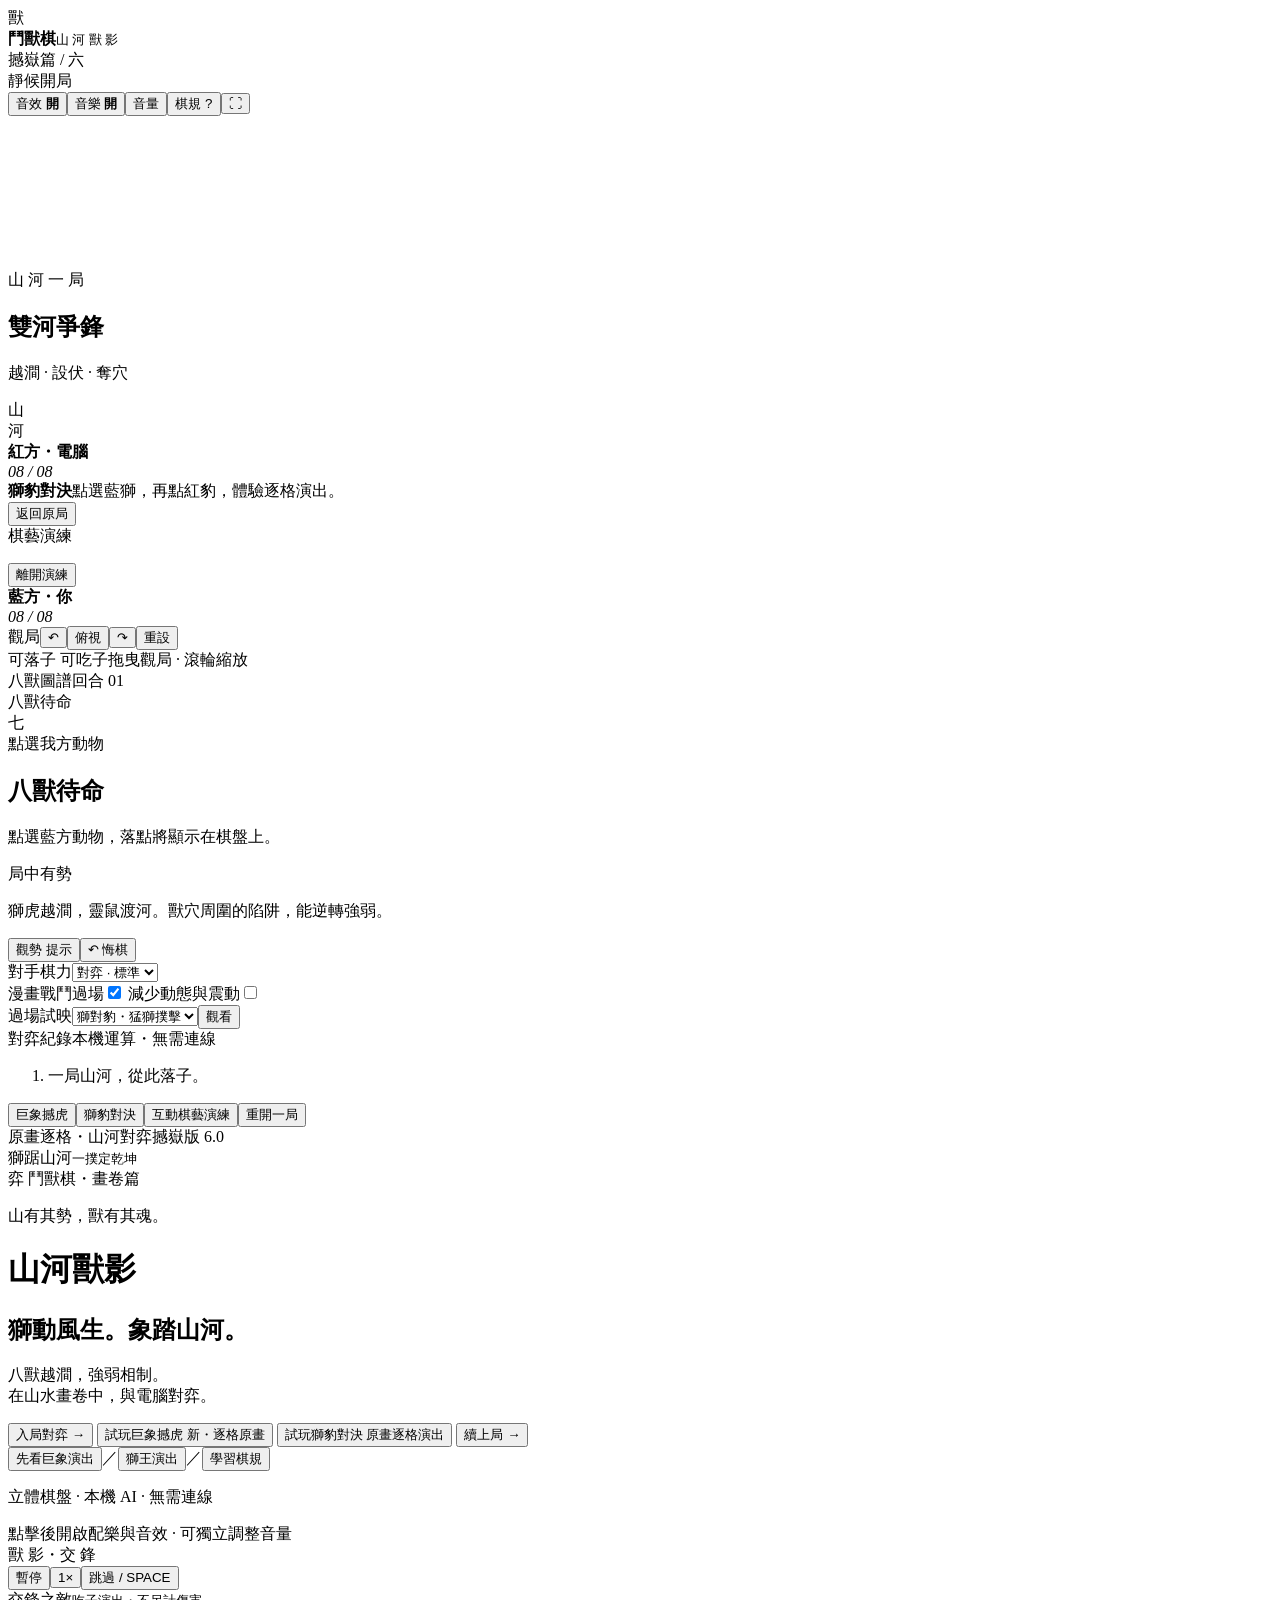
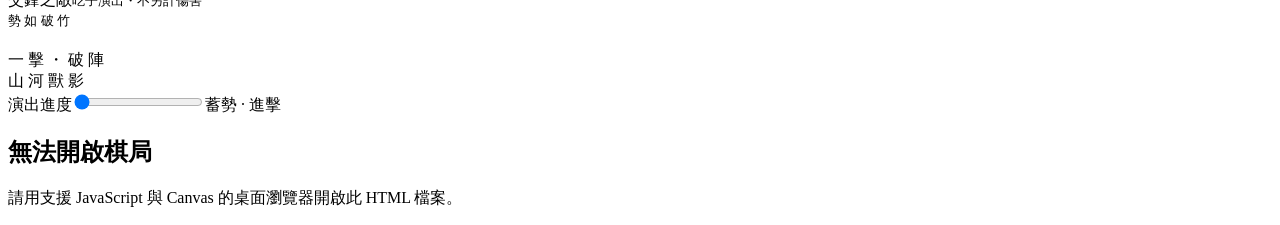
<file: game/src/index.html>
<!doctype html>
<html lang="zh-Hant">
<head><meta name="application-name" content="Jungle King">
<meta charset="utf-8"><meta name="viewport" content="width=device-width,initial-scale=1,viewport-fit=cover"><meta name="theme-color" content="#1b2723">
<meta name="description" content="山河獸影：寫實漫畫風鬥獸棋。立體山水棋盤、八獸對弈、漫畫戰鬥過場，可離線與電腦對戰。">
<title>Jungle King | 山河獸影 · 撼嶽篇｜鬥獸棋</title>
<style>/*__CSS__*/</style>

</head>
<body>
<div id="app">
<header class="topbar">
 <div class="brand"><span class="brand-mark">獸</span><div><b>鬥獸棋</b><small>山 河 獸 影</small></div><span class="version">撼嶽篇 / 六</span></div>
 <div id="turnIndicator" class="turn-indicator" role="status"><i></i><span>靜候開局</span></div>
 <nav class="top-actions" aria-label="遊戲設定"><button id="soundBtn" class="icon-btn" aria-pressed="true">音效 <b>開</b></button><button id="musicBtn" class="icon-btn" title="踏嶽行軍・弦樂、撥弦、低銅管與戰鼓" aria-pressed="true">音樂 <b>開</b></button><button id="audioBtn" class="icon-btn" title="音樂與音效音量">音量</button><button id="helpBtn" class="icon-btn">棋規 <span>?</span></button><button id="fullBtn" class="icon-btn fullscreen" title="全螢幕">⛶</button></nav>
</header>
<main class="game-layout">
 <section id="arena" class="arena" aria-label="立體山水鬥獸棋棋盤">
  <canvas id="scene" tabindex="0" aria-label="點選我方動物，再點落點。拖曳旋轉棋盤，滾輪縮放；亦可使用方向鍵與 Enter。"></canvas>
  <div class="battlefield-title"><span class="eyebrow">山 河 一 局</span><h2>雙河爭鋒</h2><p>越澗 · 設伏 · 奪穴</p></div>
  <div class="field-seal" aria-hidden="true">山<br>河</div>
  <div class="side-status enemy"><span class="side-dot"></span><b>紅方・電腦</b><div id="enemyRoster" class="roster"></div><em id="enemyCount">08 / 08</em></div>
  <div id="pieceLabels" class="piece-labels" aria-hidden="true"></div><div id="boardCoords" class="board-coords" aria-hidden="true"></div>
  <div id="floatingMessage" class="floating-message" role="status" aria-live="polite"></div>
  <div id="scenarioBanner" class="scenario-banner hidden"><div><b id="scenarioTitle">獅豹對決</b><span id="scenarioInstruction">點選藍獅，再點紅豹，體驗逐格演出。</span></div><button id="exitScenario" class="small-btn">返回原局</button></div>
  <div id="trainingBanner" class="training-banner hidden"><div><span class="eyebrow">棋藝演練</span><b id="trainingTitle"></b><p id="trainingDesc"></p></div><button id="exitTraining" class="small-btn">離開演練</button></div>
  <div class="side-status player"><span class="side-dot"></span><b>藍方・你</b><div id="playerRoster" class="roster"></div><em id="playerCount">08 / 08</em></div>
  <div class="camera-controls"><span>觀局</span><button id="rotateLeft" title="向左旋轉">↶</button><button id="viewBtn" title="切換俯視">俯視</button><button id="rotateRight" title="向右旋轉">↷</button><button id="resetCamera" title="重設視角">重設</button></div>
  <div class="arena-caption"><span><i class="legend-dot"></i> 可落子</span><span><i class="legend-dot capture"></i> 可吃子</span><span class="drag-hint">拖曳觀局 · 滾輪縮放</span></div>
 </section>
 <aside class="command-panel">
  <div class="panel-heading"><span class="eyebrow">八獸圖譜</span><span id="roundLabel">回合 01</span></div>
  <section id="unitCard" class="unit-card"><div class="unit-visual"><span id="unitCode" class="unit-code">八獸待命</span><div id="unitPortrait"></div><span id="unitRank" class="unit-rank">七</span></div><div class="unit-info"><span id="unitClass" class="eyebrow">點選我方動物</span><h2 id="unitName">八獸待命</h2><div id="rankBars" class="rank-bars"></div><p id="unitDesc">點選藍方動物，落點將顯示在棋盤上。</p></div></section>
  <div id="tacticalStatus" class="tactical-status"><span class="eyebrow">局中有勢</span><p>獅虎越澗，靈鼠渡河。獸穴周圍的陷阱，能逆轉強弱。</p></div>
  <div class="action-row"><button id="hintBtn" class="action-btn">觀勢 <span>提示</span></button><button id="undoBtn" class="action-btn">↶ <span>悔棋</span></button></div>
  <div class="settings-row"><label for="difficulty">對手棋力</label><select id="difficulty"><option value="easy">初試 · 入門</option><option value="normal" selected>對弈 · 標準</option><option value="hard">高手 · 挑戰</option></select></div>
  <label class="toggle-row" for="cinematic"><span>漫畫戰鬥過場</span><input id="cinematic" type="checkbox" checked><span class="switch"></span></label>
  <label class="toggle-row" for="reduced"><span>減少動態與震動</span><input id="reduced" type="checkbox"><span class="switch"></span></label>
  <div class="demo-row"><label for="demoAnimal">過場試映</label><select id="demoAnimal" aria-label="選擇演示對戰"><option value="7">獅對豹・猛獅撲擊</option><option value="lion-tiger">獅對虎・逐格原畫</option><option value="6">虎・猛虎躍澗</option><option value="5">豹・豹影閃擊</option><option value="4">狼・蒼狼追獵</option><option value="3">狗・獵犬突襲</option><option value="2">貓・靈貓疾撲</option><option value="1">鼠・靈鼠穿陣</option><option value="8">象・巨象撼地</option></select><button id="demoBtn" class="small-btn">觀看</button></div>
  <section class="battle-log"><div class="log-title"><span class="eyebrow">對弈紀錄</span><span id="aiStats">本機運算・無需連線</span></div><ol id="log"><li class="log-empty">一局山河，從此落子。</li></ol></section>
  <div class="secondary-actions"><button id="elephantScenarioBtn" class="small-btn">巨象撼虎</button><button id="scenarioBtn" class="small-btn">獅豹對決</button><button id="trainingBtn" class="small-btn">互動棋藝演練</button><button id="newBtn" class="small-btn">重開一局</button></div>
  <div class="panel-footer"><span>原畫逐格・山河對弈</span><span>撼嶽版 6.0</span></div>
 </aside>
</main>
<div id="intro" class="intro-overlay">
 <div class="intro-window painted-intro">
  <div class="cover-painting" id="coverPainting" aria-hidden="true"></div>
  <div class="cover-wash" aria-hidden="true"></div>
  <div class="cover-inscription" aria-hidden="true"><span>獅踞山河</span><small>一撲定乾坤</small></div>
  <div class="intro-copy">
   <div class="eyebrow"><span class="seal-mini">弈</span> 鬥獸棋・畫卷篇</div>
   <p class="intro-kicker">山有其勢，獸有其魂。</p>
   <h1>山河<span>獸影</span></h1>
   <div class="intro-rule"></div>
   <h2>獅動風生。象踏山河。</h2>
   <p class="intro-desc">八獸越澗，強弱相制。<br>在山水畫卷中，與電腦對弈。</p>
   <button id="startBtn" class="primary-btn">入局對弈 <span>→</span></button>
   <button id="elephantIntro" class="scenario-launch elephant-launch">試玩巨象撼虎 <span>新・逐格原畫</span></button>
   <button id="scenarioIntro" class="scenario-launch">試玩獅豹對決 <span>原畫逐格演出</span></button>
   <button id="resumeBtn" class="resume-btn hidden">續上局 →</button>
   <div class="intro-bottom"><button id="introElephantDemo">先看巨象演出</button><span>／</span><button id="introDemo">獅王演出</button><span>／</span><button id="introTraining">學習棋規</button></div>
   <p class="edition-note">立體棋盤 · 本機 AI · 無需連線</p>
  </div>
  <div class="intro-footnote">點擊後開啟配樂與音效 · 可獨立調整音量</div>
 </div>
</div>
<div id="battleUI" class="battle-ui hidden" aria-live="polite">
 <div class="cinema-bar top"><span>獸 影・交 鋒</span><span id="battleWho"></span><span id="filmKind" class="film-kind"></span><div class="film-controls"><button id="pauseBattle" aria-pressed="false" title="暫停演出">暫停</button><button id="speedBattle" title="切換播放速度">1×</button><button id="skipBattle">跳過 / SPACE</button></div></div>
 <div id="battleCutin" class="battle-cutin"><div id="battlePortrait"></div><div class="cutin-copy"><span id="battleUnitCode" class="eyebrow"></span><b id="battleQuote"></b></div></div>
 <div class="battle-target"><span>交鋒之敵</span><b id="targetName"></b><small>吃子演出・不另計傷害</small></div>
 <div id="attackTitle" class="attack-title"><small>勢 如 破 竹</small><h2 id="attackName"></h2></div>
 <div id="impactWord" class="impact-word" role="img" aria-label="破・擊破敵獸"><img id="brushImpact" alt="" draggable="false"><span>一 擊 ・ 破 陣</span></div><div id="impactFlash" class="impact-flash"></div><div class="speed-lines"></div>
 <div class="cinema-bar bottom"><span>山 河 獸 影</span><div class="energy-meter"><i></i></div><label class="film-seek-label"><span class="sr-only">演出進度</span><input id="filmSeek" type="range" min="0" max="1000" value="0" aria-label="演出進度"></label><span id="combatTime">蓄勢 · 進擊</span></div>
</div>
<dialog id="helpDialog" class="modal help-modal"><div class="modal-header"><div><span class="eyebrow">入局須知</span><h2>棋規與操作</h2></div><button class="close-dialog" data-close="helpDialog" aria-label="關閉">×</button></div>
 <div class="rules-goal"><b>奪穴，即勝。</b><p>任何一隻動物進入敵方獸穴，立即獲勝。吃掉所有敵子，或令對方無合法走法，也會獲勝。</p></div><div class="rank-reference" id="rankReference"></div>
 <div class="rule-grid"><section><h3>一・行棋與強弱</h3><p>每次走一隻，向上、下、左、右一格，不走斜線。高階可吃同階或低階，不可走進自己的獸穴。</p></section><section><h3>二・鼠能勝象</h3><p>陸地上的鼠能吃象，象不能吃鼠。只有鼠能進水；水中兩鼠可以互吃，不能跨越岸線吃子。</p></section><section><h3>三・獅虎越澗</h3><p>獅、虎可沿橫向或直向跳至對岸，落點仍按等級判定吃子。路線有任何一方的鼠，都不能跳。</p></section><section><h3>四・陷阱與和局</h3><p>走進敵方陷阱，就能被對方任何棋子吃掉；離開後恢復。相同局面及輪次出現三次，或連續100手未吃子，判和。</p></section></div>
 <div class="manual-controls"><b>操作</b><p>點選我方動物，再點高亮格。拖曳旋轉、滾輪縮放；方向鍵移動游標、Enter 選取、Esc 取消。戰鬥時按 Space 跳過，P 暫停；上方可切換半速與原速。試映時可拖動進度條。悔棋會撤回你和電腦的上一輪。</p><p>戰鬥過場只呈現吃子，不改變規則，沒有血量、暴擊或命中率。獅對豹採用已確認的16幅連續原畫，呈現伏身、蹬地、騰空、接觸與落地；獅對其他動物使用只包含獅子的逐格特寫，保留正確對手；巨象對虎採用13幅獨立姿勢原畫，呈現移重、踏進、重壓與落定；象對其他動物使用象的逐格特寫，保留正確對手。其餘六種動物的進攻仍以漫畫分鏡呈現，不冒用獅或象的片段。棋盤為立體投影配插畫棋子，並非完整3D動物模型。原創配樂、同步戰鼓聲軌與合成動物叫聲已嵌入本檔，無需連線。切換到其他分頁時暫停聲音及過場。</p></div>
 <p class="source-note">本版採「狼四、狗三」及以上規則，地方玩法可能不同。插畫取自本次對話中已確認的概念圖，局面由程式即時繪製，不是將概念圖當作可點擊棋盤。</p><button class="primary-btn" data-close="helpDialog">返回棋局 →</button>
</dialog>
<dialog id="audioDialog" class="modal audio-modal"><div class="modal-header"><div><span class="eyebrow">山河有聲</span><h2>弦音與戰鼓</h2></div><button class="close-dialog" data-close="audioDialog" aria-label="關閉">×</button></div>
<p class="audio-description">落子聽弦，交鋒聞鼓。《踏嶽行軍》：132拍／分鐘，32小節主題。撥弦與笛聲呼應，弦樂、低銅管、太鼓與定音鼓推進；交鋒時同步加入戰鼓層，命中一刻配樂稍讓位給獸鳴與重擊。</p>
<div class="audio-slider"><label for="musicVolume">背景配樂 <output id="musicVolumeValue" for="musicVolume">48%</output></label><input id="musicVolume" type="range" min="0" max="100" value="48" aria-label="背景配樂音量"></div>
<div class="audio-slider"><label for="sfxVolume">動物與戰鬥音效 <output id="sfxVolumeValue" for="sfxVolume">72%</output></label><input id="sfxVolume" type="range" min="0" max="100" value="72" aria-label="音效音量"></div>
<div class="sound-audition"><label for="soundAnimal">獸鳴試聽</label><select id="soundAnimal"><option value="8">象・嘶鳴</option><option value="7">獅・低吼</option><option value="6">虎・咆哮</option><option value="5">豹・嘶吼</option><option value="4">狼・長嚎</option><option value="3">犬・吠聲</option><option value="2">貓・嘶叫</option><option value="1">鼠・尖鳴</option></select><button id="testAnimalCall" class="action-btn">試聽獸鳴</button></div><div class="audio-controls"><button id="audioMusicToggle" class="action-btn">暫停配樂</button><button id="testSound" class="action-btn">試聽擊破音效</button></div><p class="audio-note">右上角可分別關閉音樂及音效。設定儲存在這個瀏覽器；獸鳴為分物種設計的合成擬聲，不是野生動物錄音。配樂採 TimGM6mb 樂器音色演奏原創旋律。</p></dialog>
<dialog id="confirmDialog" class="modal compact-modal"><div class="eyebrow">另起一局</div><h2>重開棋局？</h2><p>目前棋局與悔棋紀錄會被重設，音效及難度設定不變。</p><div class="modal-buttons"><button class="action-btn" data-close="confirmDialog">保留棋局</button><button id="confirmNew" class="primary-btn">重新開局</button></div></dialog>
<dialog id="resultDialog" class="modal result-modal"><span id="resultCode" class="eyebrow"></span><div id="resultEmblem">勝</div><h2 id="resultTitle"></h2><p id="resultReason"></p><div id="resultSummary"></div><div class="modal-buttons"><button id="reviewBtn" class="action-btn">檢視棋盤</button><button id="rematchBtn" class="primary-btn">再戰一局 →</button></div></dialog>
<div id="toast" class="toast" role="status" aria-live="polite"></div><div id="fatal" class="fatal hidden"><h2>無法開啟棋局</h2><p id="fatalText"></p><p>請用支援 JavaScript 與 Canvas 的桌面瀏覽器開啟此 HTML 檔案。</p></div><noscript><div class="open-file-note">請將此 HTML 檔案儲存後，在 Chrome、Edge、Firefox 或 Safari 開啟。聊天或檔案管理器的預覽不一定會執行遊戲。</div></noscript>
</div>
<script>/*__ASSETS__*/</script><script>/*__RULES__*/</script><script>/*__AI__*/</script><script>/*__AUDIO_ASSETS__*/</script><script>/*__AUDIO__*/</script><script>/*__COMBAT__*/</script><script>/*__PAINTED__*/</script><script>/*__RENDERER__*/</script><script>/*__APP__*/</script>
</body>
</html>
</file>
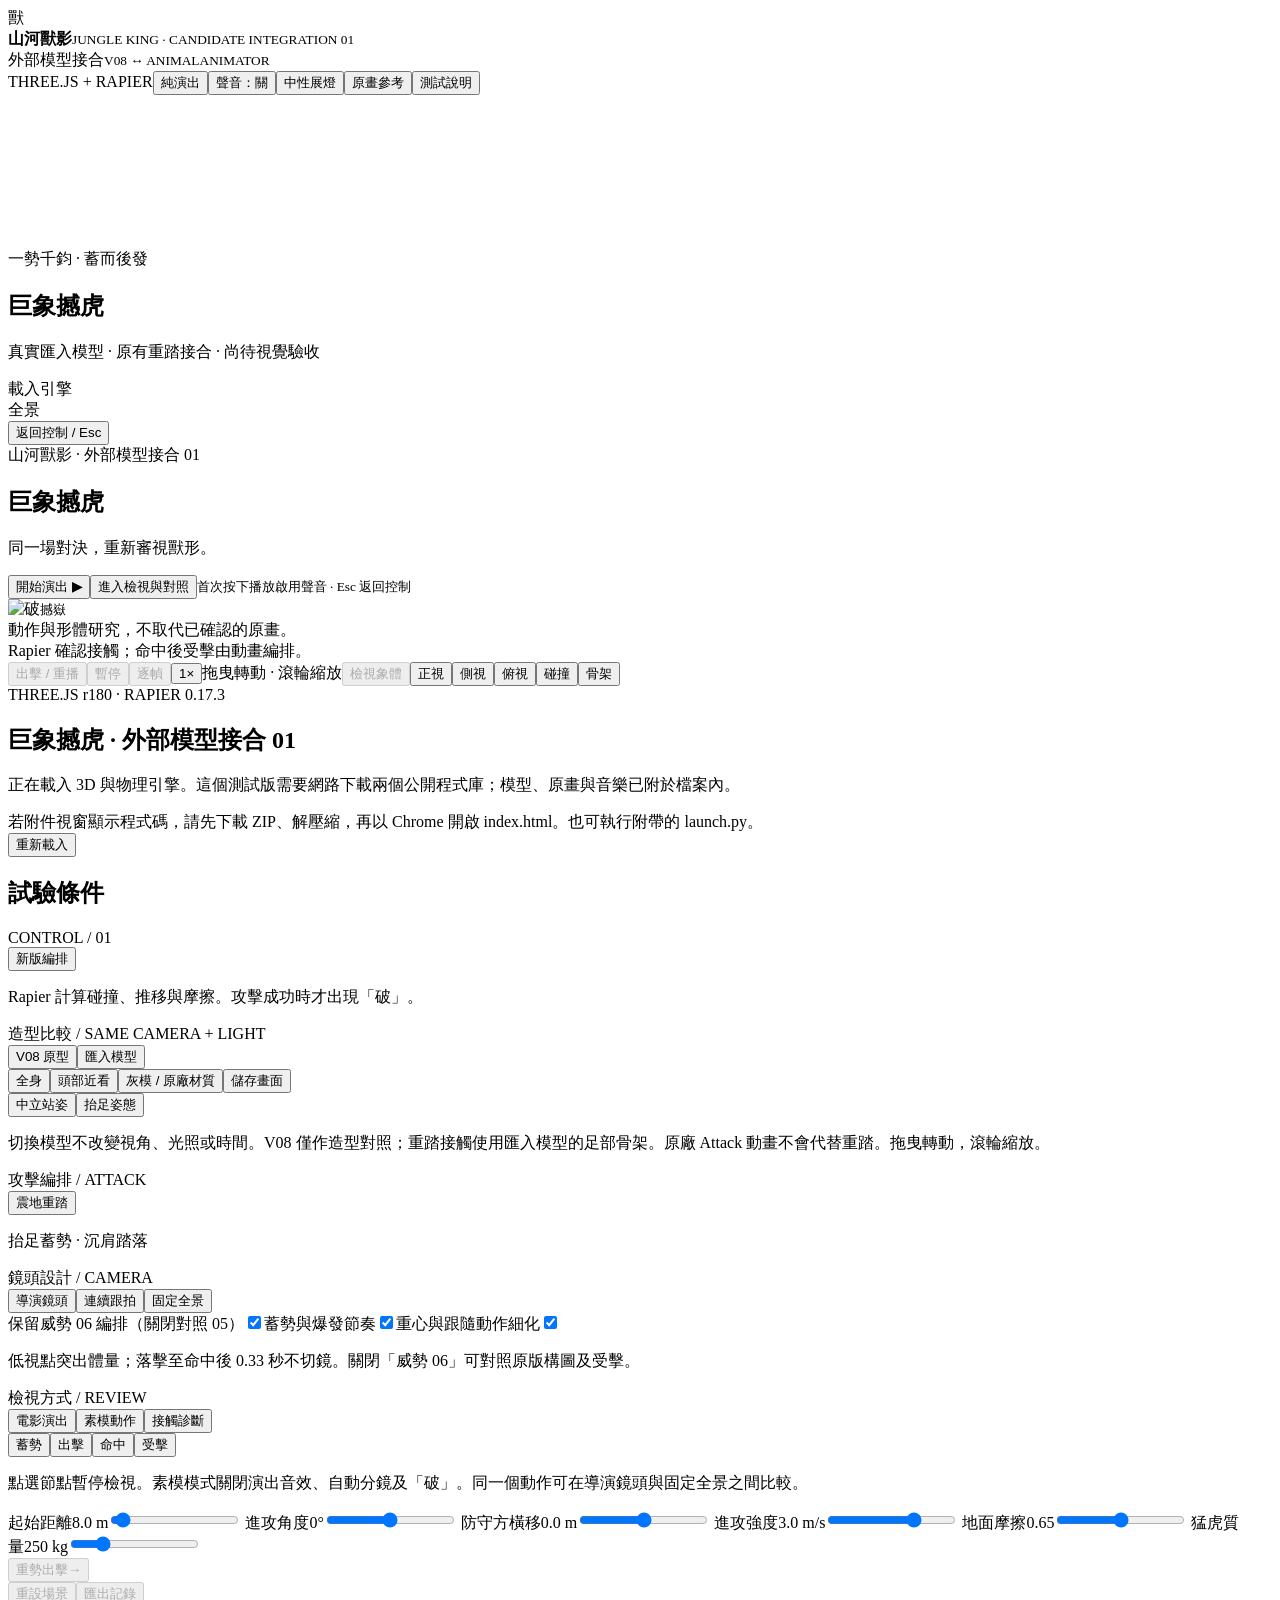
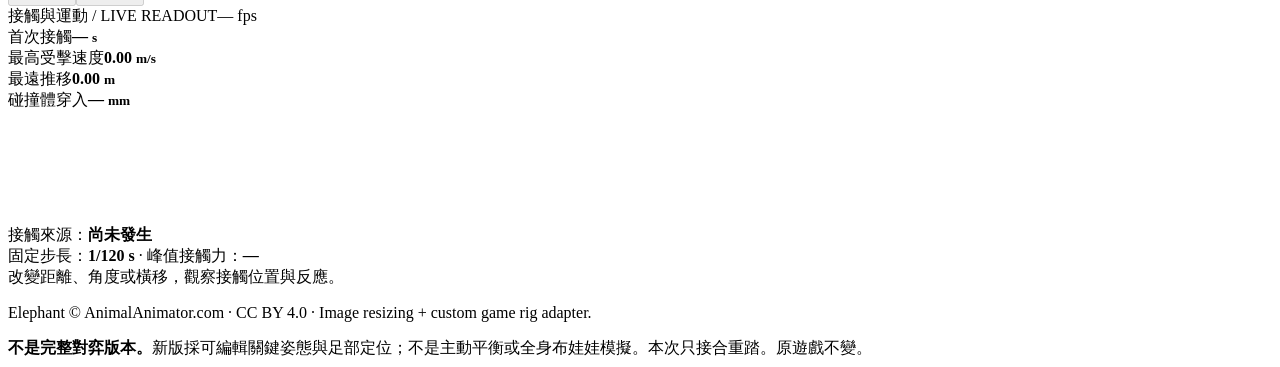
<file: scene/src/index.html>
<!doctype html><html lang="zh-Hant"><head><meta name="application-name" content="Jungle King"><meta charset="utf-8"><meta name="viewport" content="width=device-width,initial-scale=1"><meta name="theme-color" content="#eee7d7"><title>Jungle King | 山河獸影 · 外部模型接合 01</title><style>/*STYLE*/</style><script type="importmap">{"imports":{"three":"https://cdn.jsdelivr.net/npm/three@0.180.0/build/three.module.js"}}</script></head><body>
<header class="top"><div class="seal">獸</div><div class="brand"><b>山河獸影</b><small>JUNGLE KING · CANDIDATE INTEGRATION 01</small></div><div class="divider"></div><div class="top-title">外部模型接合<small>V08 ↔ ANIMALANIMATOR</small></div><div class="top-right"><span class="tag">THREE.JS + RAPIER</span><button id="cinemaBtn" aria-pressed="false">純演出</button><button id="audioBtn" aria-pressed="false">聲音：關</button><button id="studioBtn" aria-pressed="false" title="切換中性照明檢視材質">中性展燈</button><button id="referenceBtn">原畫參考</button><button id="aboutBtn">測試說明</button></div></header>
<main class="layout"><section class="stage" id="stage" aria-label="Real-time 3D battle test"><canvas id="canvas" aria-label="Drag to orbit. Scroll or pinch to zoom." tabindex="0"></canvas>
<div class="scene-heading"><span class="overline">一勢千鈞 · 蓄而後發</span><h1>巨象撼虎</h1><p>真實匯入模型 · 原有重踏接合 · 尚待視覺驗收</p><i class="stroke"></i></div><div class="state-pill"><i></i><span id="phase">載入引擎</span></div>
<div class="cinema-matte matte-top" aria-hidden="true"></div><div class="cinema-matte matte-bottom" aria-hidden="true"></div><div class="shot-tag" id="shotLabel" aria-live="off">全景</div><button id="exitCinema">返回控制 / Esc</button>
<div id="filmStart" class="film-start hidden"><div class="film-copy"><span>山河獸影 · 外部模型接合 01</span><h2>巨象撼虎</h2><p>同一場對決，重新審視獸形。</p><button id="filmPlay">開始演出 <b>▶</b></button><button id="filmInspect" class="film-inspect">進入檢視與對照</button><small>首次按下播放啟用聲音 · Esc 返回控制</small></div></div>
<div id="impact" class="impact"><img id="impactImg" alt="破"><small>撼嶽</small></div><div class="flash" id="flash"></div><div class="contactDot" id="contactDot"></div>
<div class="footnote">動作與形體研究，不取代已確認的原畫。<br>Rapier 確認接觸；命中後受擊由動畫編排。</div>
<div class="scene-toolbar"><button id="stageReplay" disabled>出擊 / 重播</button><button id="pauseBtn" disabled title="Space / P">暫停</button><button id="stepBtn" disabled title="Advance one 1/120-second simulation step">逐幀</button><button id="speedBtn">1×</button><span class="spacer"></span><span class="hint">拖曳轉動 · 滾輪縮放</span><button id="modelView" disabled>檢視象體</button><button id="frontView">正視</button><button id="sideView">側視</button><button id="topView">俯視</button><button id="debugBtn" aria-pressed="false">碰撞</button><button id="rigBtn" aria-pressed="false">骨架</button></div><div class="timeline" id="timeline"></div>
<div id="loading" class="loading"><div class="loading-card"><span class="overline">THREE.JS r180 · RAPIER 0.17.3</span><h2>巨象撼虎 · 外部模型接合 01</h2><p id="loadText">正在載入 3D 與物理引擎。這個測試版需要網路下載兩個公開程式庫；模型、原畫與音樂已附於檔案內。</p><div class="loading-progress"><i id="loadProgress"></i></div><div class="loader-help" id="loadHelp">若附件視窗顯示程式碼，請先下載 ZIP、解壓縮，再以 Chrome 開啟 index.html。也可執行附帶的 launch.py。</div><pre id="loadError" hidden></pre><button id="retryBtn" class="hidden">重新載入</button></div></div>
</section><aside class="panel"><div class="panel-head"><h2>試驗條件</h2><span>CONTROL / 01</span></div><div class="segmented"><button class="active" id="directedMode" aria-pressed="true">新版編排</button><button id="physicsMode" hidden disabled aria-pressed="false">原物理</button><button id="animationMode" hidden disabled aria-pressed="false">時間曲線</button></div><p id="modeDesc" class="mode-desc">Rapier 計算碰撞、推移與摩擦。攻擊成功時才出現「破」。</p>
<section class="sculpt-review"><span class="section-label">造型比較 / SAME CAMERA + LIGHT</span><div class="review-tabs"><button id="model-v07" aria-pressed="false">V08 原型</button><button id="model-v08" class="active" aria-pressed="true">匯入模型</button></div><div class="review-tabs"><button id="sculpt-body">全身</button><button id="sculpt-head">頭部近看</button><button id="sourceMaterials">灰模 / 原廠材質</button><button id="saveFrame">儲存畫面</button></div><div class="review-tabs"><button id="sculpt-neutral">中立站姿</button><button id="sculpt-raised">抬足姿態</button></div><p class="mini-note">切換模型不改變視角、光照或時間。V08 僅作造型對照；重踏接觸使用匯入模型的足部骨架。原廠 Attack 動畫不會代替重踏。拖曳轉動，滾輪縮放。</p></section><section class="attack-select"><span class="section-label">攻擊編排 / ATTACK</span><div class="review-tabs"><button id="attack-stomp" class="active" aria-pressed="true">震地重踏</button><button id="attack-sweep" hidden disabled aria-pressed="false">長鼻橫掃</button><button id="attack-drive" hidden disabled aria-pressed="false">原衝撞</button></div><p id="attackNote">抬足蓄勢 · 沉肩踏落</p></section><section class="camera-section"><span class="section-label">鏡頭設計 / CAMERA</span><div class="review-tabs"><button id="camera-director" class="active" aria-pressed="true">導演鏡頭</button><button id="camera-continuous" aria-pressed="false">連續跟拍</button><button id="camera-fixed" aria-pressed="false">固定全景</button></div><label class="option-row"><span>保留威勢 06 編排（關閉對照 05）</span><input id="presenceToggle" type="checkbox" checked></label><label class="option-row"><span>蓄勢與爆發節奏</span><input id="pacingToggle" type="checkbox" checked></label><label class="option-row"><span>重心與跟隨動作細化</span><input id="actingToggle" type="checkbox" checked></label><p class="camera-note">低視點突出體量；落擊至命中後 0.33 秒不切鏡。關閉「威勢 06」可對照原版構圖及受擊。</p></section><section class="review-tools"><span class="section-label">檢視方式 / REVIEW</span><div class="review-tabs"><button id="view-cinematic" class="active">電影演出</button><button id="view-clay">素模動作</button><button id="view-debug">接觸診斷</button></div><div class="beat-buttons"><button id="beat-prepare">蓄勢</button><button id="beat-drive">出擊</button><button id="beat-impact">命中</button><button id="beat-recovery">受擊</button></div><p>點選節點暫停檢視。素模模式關閉演出音效、自動分鏡及「破」。同一個動作可在導演鏡頭與固定全景之間比較。</p></section><div class="inputs">
<label><span class="range-head">起始距離<output id="distanceOut">8.0 m</output></span><input class="slider config" id="distance" type="range" min="6.2" max="11" step=".1" value="6.4"></label>
<label><span class="range-head">進攻角度<output id="angleOut">0°</output></span><input class="slider config" id="angle" type="range" min="-30" max="30" step="1" value="0"></label>
<label><span class="range-head">防守方橫移<output id="offsetOut">0.0 m</output></span><input class="slider config" id="offset" type="range" min="-2.7" max="2.7" step=".1" value="0"></label>
<label><span class="range-head">進攻強度<output id="speedOut">3.0 m/s</output></span><input class="slider config" id="speed" type="range" min="1.3" max="4.6" step=".1" value="3.6"></label>
<label><span class="range-head">地面摩擦<output id="frictionOut">0.65</output></span><input class="slider config" id="friction" type="range" min=".1" max="1.2" step=".05" value=".65"></label>
<label><span class="range-head">猛虎質量<output id="massOut">250 kg</output></span><input class="slider config" id="mass" type="range" min="120" max="700" step="10" value="250"></label>
</div><button id="startBtn" class="primary" disabled>重勢出擊<span>→</span></button><div class="actions"><button id="resetBtn" disabled>重設場景</button><button id="compareBtn" hidden disabled>物理基線對比</button><button id="exportBtn" disabled>匯出記錄</button></div>
<section class="measure"><div class="measure-header"><span class="section-label">接觸與運動 / LIVE READOUT</span><span id="fps">— fps</span></div><div class="metrics"><div><label>首次接觸</label><b id="contactValue">— <small>s</small></b></div><div><label>最高受擊速度</label><b id="velocityValue">0.00 <small>m/s</small></b></div><div><label>最遠推移</label><b id="travelValue">0.00 <small>m</small></b></div><div><label>碰撞體穿入</label><b id="penetrationValue">— <small>mm</small></b></div></div><canvas id="plot" width="530" height="110" aria-label="Defender speed over time"></canvas><div class="readout">接觸來源：<b id="contactSource">尚未發生</b><br>固定步長：<b>1/120 s</b> · 峰值接觸力：<b id="forceValue">—</b></div><div id="eventLog" class="log">改變距離、角度或橫移，觀察接觸位置與反應。</div></section>
<div class="panel-bottom"><p>Elephant © AnimalAnimator.com · CC BY 4.0 · Image resizing + custom game rig adapter.</p><b>不是完整對弈版本。</b>新版採可編輯關鍵姿態與足部定位；不是主動平衡或全身布娃娃模擬。本次只接合重踏。原遊戲不變。</div></aside></main>
<dialog id="aboutDialog" class="modal"><div class="modal-head"><h2>模型接合與測試範圍</h2><button data-close="aboutDialog">×</button></div>
<p><strong>這是候選資產接合測試，不是已驗收的正式美術。</strong>匯入 AnimalAnimator v3.0 的真實網格、107 關節、原始蒙皮權重和材質。貼圖縮至 4K／2K／1K；網格、索引、權重與原廠動畫資料不變。</p>
<p>本次只移植既有「震地重踏」。身體與足部使用新的骨架對應；骨架世界座標同時驅動 Rapier 簡化接觸體。受擊仍是編排，不是肌肉或平衡模擬。原廠的衝刺動畫沒有替代本遊戲重踏。</p>
<p>本機執行之前，尚未驗證這一版的 WebGL、材質、效能與 Rapier 接觸。下列檢查只在你的瀏覽器載入真實引擎後執行，不會預先填入通過結果。</p>
<div class="actions"><button id="diagnosticBtn" disabled>執行引擎自檢</button><button id="diagnosticExport" disabled>匯出自檢結果</button></div><pre id="diagnosticResult" hidden style="white-space:pre-wrap;max-height:300px;overflow:auto"></pre>
<p>African Elephant Bull 3D model by <a href="https://animalanimator.com">AnimalAnimator.com</a>, licensed under <a href="https://creativecommons.org/licenses/by/4.0/">CC BY 4.0</a>.
Source: <a href="https://github.com/animalanimator/african-elephant-rig-blender/releases/tag/v3.0">official v3.0</a>. Changes: image resizing, display alignment and custom game-pose adapter. No endorsement implied.</p>
<p>原始檔 SHA-256：6737c6504a6e3bde75410981f3309e8af42da0fe06fef55a1ccc2fe5ce0c8f60</p></dialog>
<dialog id="referenceDialog" class="modal"><div class="modal-head"><h2>已確認的原畫基準</h2><button data-close="referenceDialog" aria-label="Close">×</button></div><video id="referenceVideo" controls playsinline preload="none"></video><p>保留原有巨象演出作為美術比較。試驗模型的外觀不代表新美術方向。</p></dialog>
<dialog id="resultsDialog" class="modal"><div class="modal-head"><h2>物理基線對比</h2><button data-close="resultsDialog" aria-label="Close">×</button></div><div id="resultTable"></div><p>數值來自剛才兩次實際運行。新版受擊由編排控制，不把它的數值冒充純物理結果。「—」不是零。比較同一組起始條件的節奏與接觸。</p><button id="exportCompare">下載比較 JSON</button></dialog>
<div id="toast" class="toast" role="status"></div><noscript>This experiment requires JavaScript and WebGL2.</noscript>
<script type="application/json" id="lab-data">/*ASSETS*/</script><script type="application/json" id="vendor-data">{}</script><script type="module">/*APP*/</script>
</body></html>
</file>
